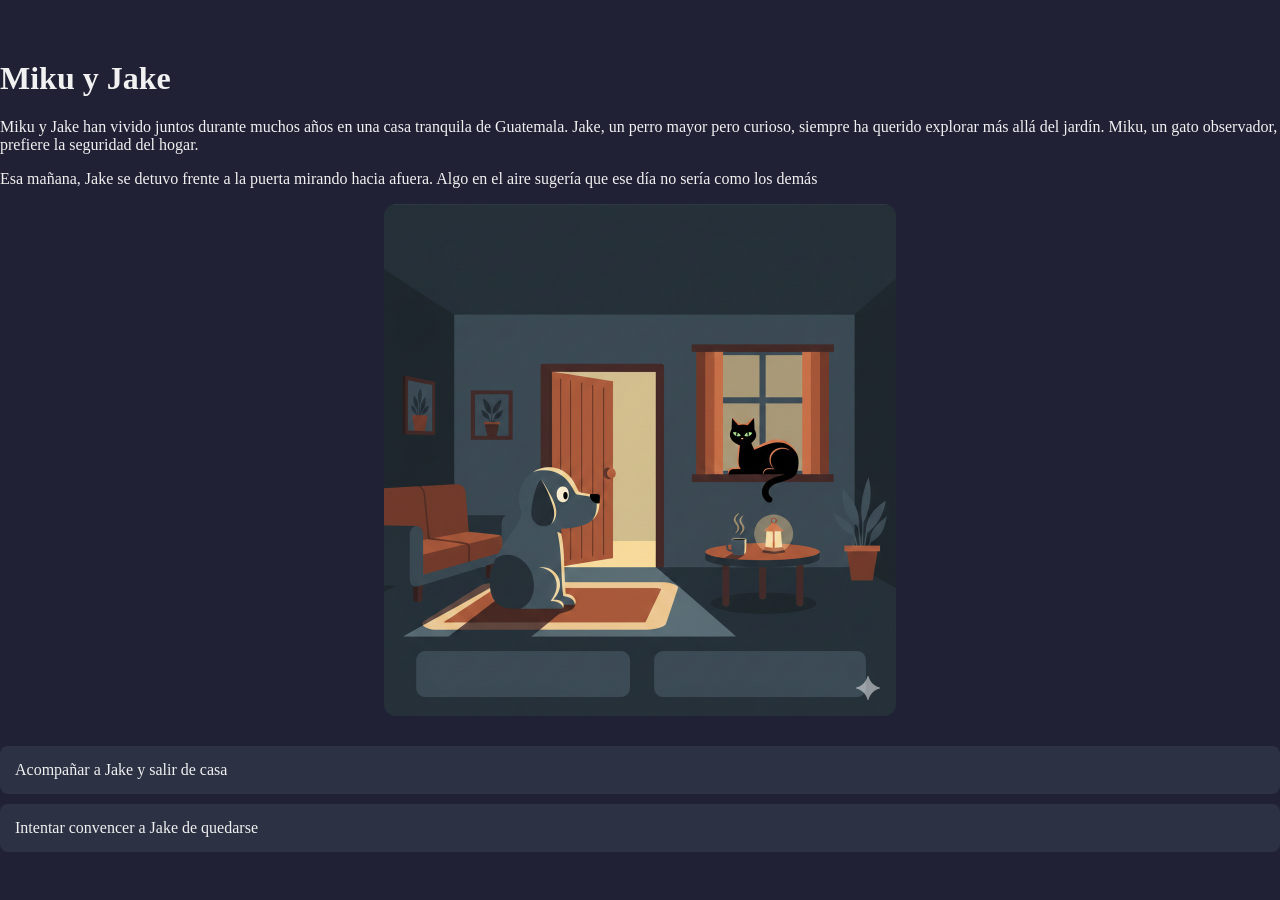
<file: story/index/index.html>
<!DOCTYPE html>
<html lang="es">
<head>
    <meta charset="UTF-8">
    <title> Miku y Jake - diferente</title>
    <link rel="stylesheet" href="../css/styles.css"

</head>

<body class="scene">
    <div class="game-container">

        <h1 class="title">Miku y Jake</h1>

        <p class="dialogue-text">
            Miku y Jake han vivido juntos durante muchos años en una casa tranquila de Guatemala.
            Jake, un perro mayor pero curioso, siempre ha querido explorar más allá del jardín.
            Miku, un gato observador, prefiere la seguridad del hogar.
        </p>
        <p class="dialogue-text">
            Esa mañana, Jake se detuvo frente a la puerta mirando hacia afuera.
            Algo en el aire sugería que ese día no sería como los demás
        </p>
                <img class="story-image" src="../images/follow.png" alt="Miku y Jake en casa">

        <div class="choices">
            <a class="choice-btn" href="../desitions/follow_jake.html">
                Acompañar a Jake y salir de casa
            </a>
            <a class="choice btn" href="../desitions/stay.html">
                Intentar convencer a Jake de quedarse 
            </a>

        </div>
    </div>
</body>
</html>
</file>
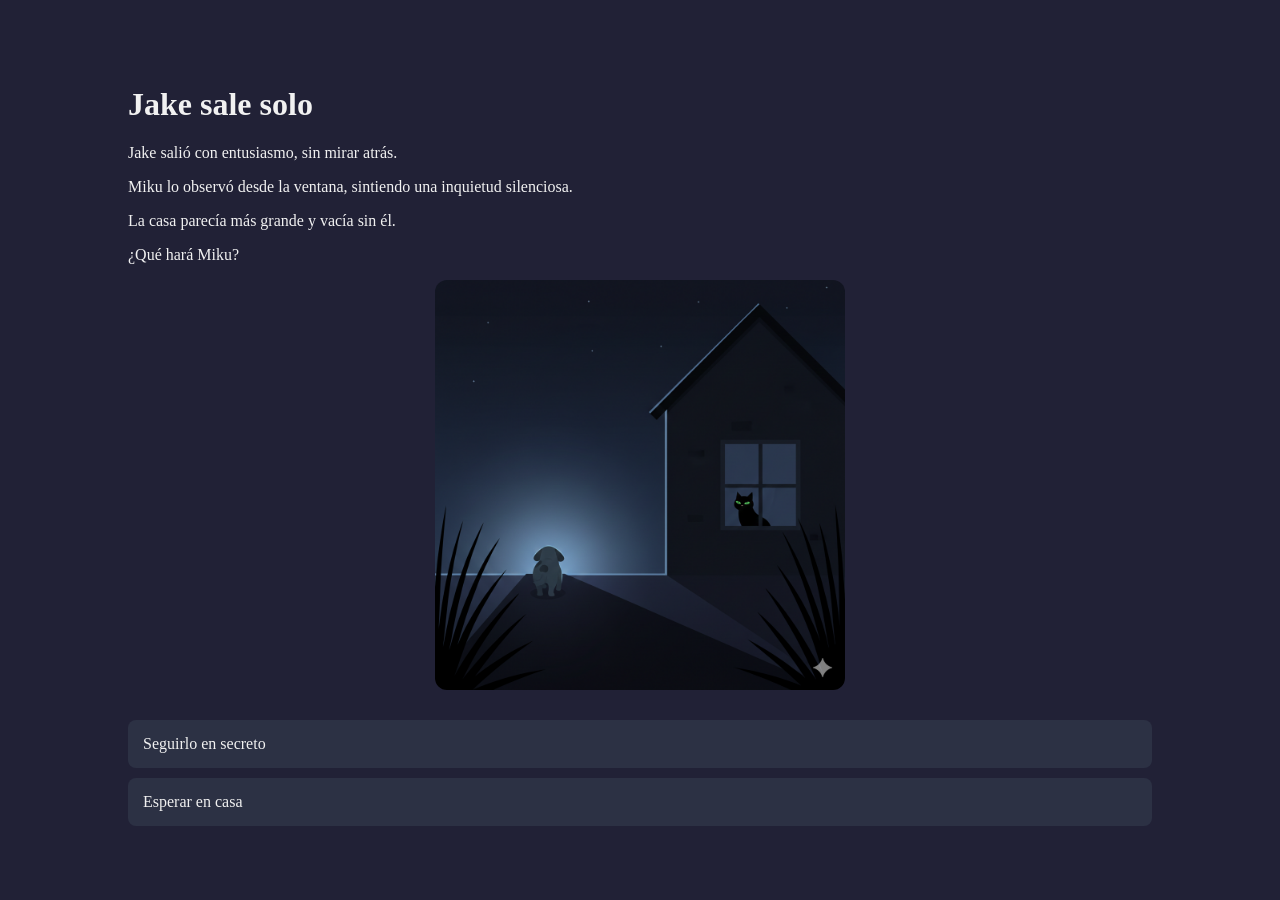
<file: story/desitions/alone.html>
<!DOCTYPE html>
<html lang="es">
<head>
    <meta charset="UTF-8">
    <title>Jake sale solo</title>
    <link rel="stylesheet" href="../css/styles.css">
</head>
<body class="scene">
    <div class="game-container">

        <div class="dialogue-box">
            <h1 class="title">Jake sale solo</h1>

            <p class="dialogue-text">
                Jake salió con entusiasmo,
                sin mirar atrás.
            </p>

            <p class="dialogue-text">
                Miku lo observó desde la ventana,
                sintiendo una inquietud silenciosa.
            </p>

            <p class="dialogue-text">
                La casa parecía más grande y vacía sin él.
            </p>

            <p class="dialogue-text">
                ¿Qué hará Miku?
            </p>
        </div>

        <!-- Imagen -->
        <img class="story-image" src="../images/alone.png" alt="Miku y Jake salen">

        <!-- Opciones disponibles -->
        <div class="choices">
            <a class="choice-btn" href="../finales/final_bueno.html">
                Seguirlo en secreto
            </a>

            <a class="choice-btn" href="../finales/final_neutro.html">
                Esperar en casa
            </a>
        </div>

    </div>
</body>
</html>
</file>
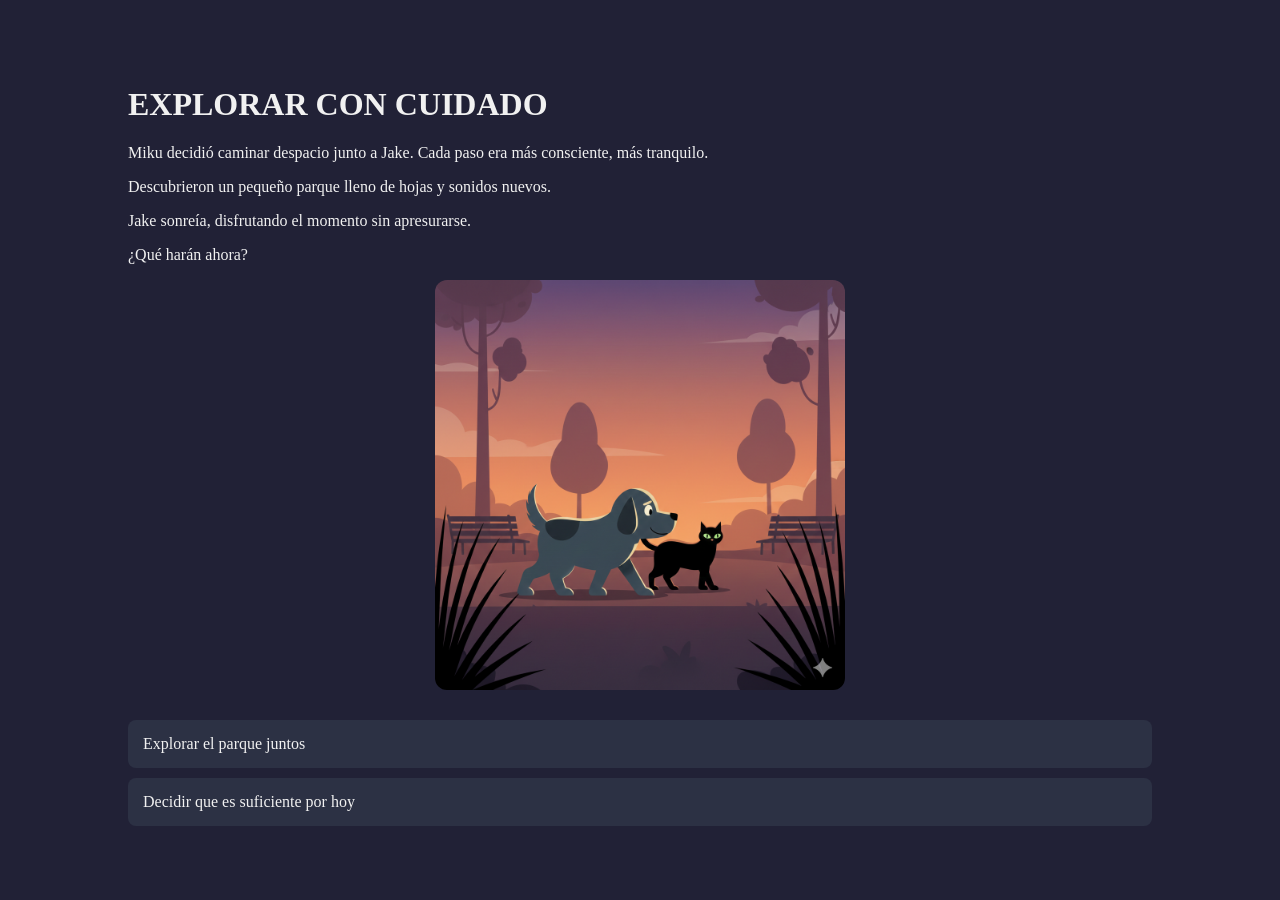
<file: story/desitions/careful.html>
<!DOCTYPE html>
<html lang="es">
<head>
    <meta charset="UTF-8">
    <title>Con Cuidado </title>
    <link rel="stylesheet" href="../css/styles.css">
</head>


<body class="scene">
    <div class="game-container">
        <div class="dialogue-box">

            <h1 class="title">EXPLORAR CON CUIDADO</h1>

            <p class="dialogue-text">
                Miku decidió caminar despacio junto a Jake.
                Cada paso era más consciente, más tranquilo.
            </p>

            <p class="dialogue-text">
                Descubrieron un pequeño parque lleno de hojas
                y sonidos nuevos.
            </p>

            <p class="dialogue-text">
                Jake sonreía, disfrutando el momento sin apresurarse.
            </p>

            <!-- Pregunta que genera la siguiente decisión -->
            <p class="dialogue-text">
                ¿Qué harán ahora?
            </p>
            <img class="story-image" src="../images/careful.png" alt="Miku y Jake salen">


    </div>
    <div class="choices">

            <!-- Ruta hacia el final bueno -->
            <a class="choice-btn" href="../finales/final_bueno.html">
                Explorar el parque juntos
            </a>

            <!-- Ruta hacia el final neutro -->
            <a class="choice-btn" href="../finales/final_neutro.html">
                Decidir que es suficiente por hoy
            </a>

        </div>

    </div>
</body>
</file>
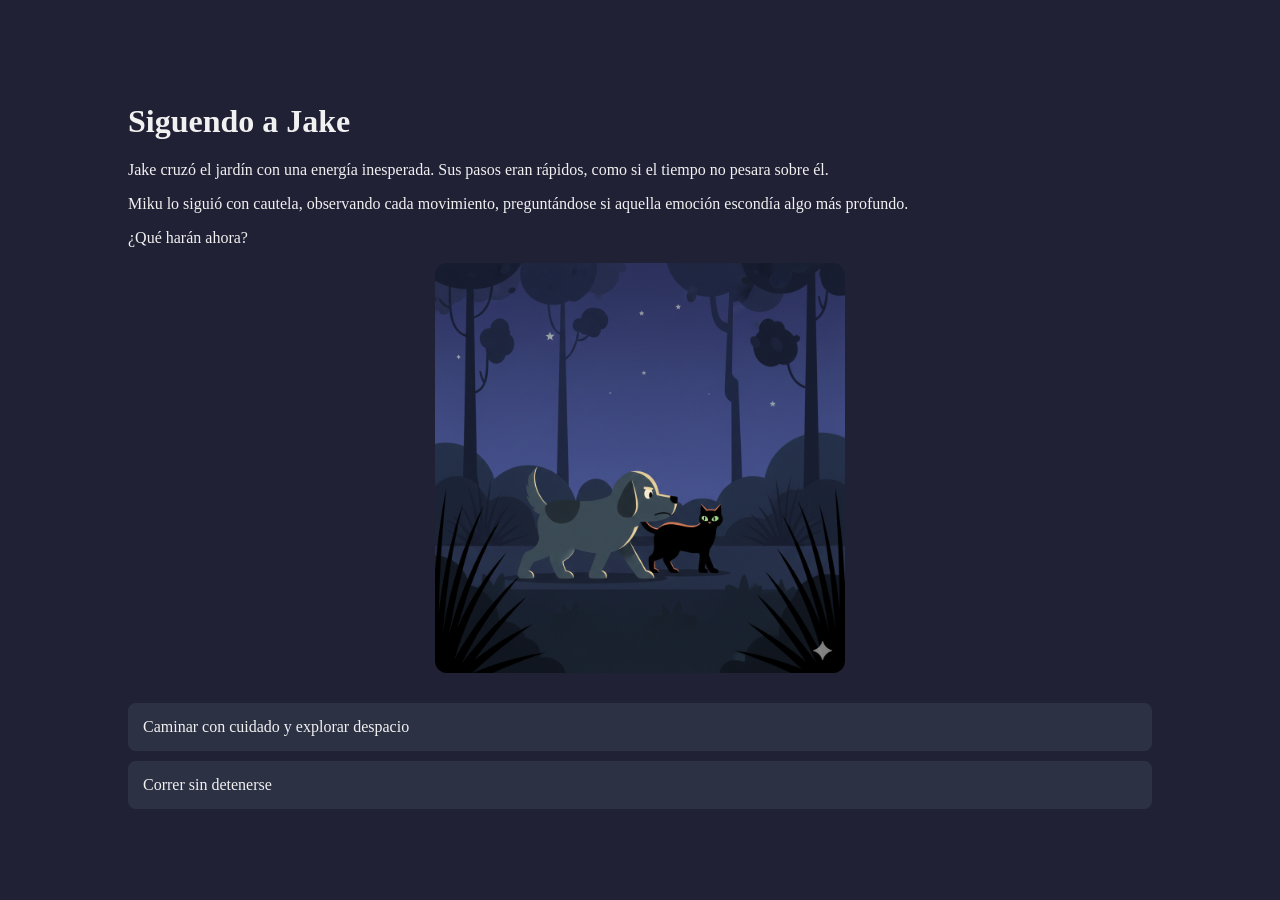
<file: story/desitions/follow_jake.html>
<!DOCTYPE html>
<html lang="es">
<head>
    <meta charset="UTF-8">
    <title> Siguiendo a Jake </title>
    <link rel="stylesheet" href="../css/styles.css">

</head>

<body class="scene">
    <div class="game-container">
        <div class="dialogue-box">
            <h1 class="title">Siguendo a Jake </h1>

            <p class="dialogue-text">
                Jake cruzó el jardín con una energía inesperada.
                Sus pasos eran rápidos, como si el tiempo no pesara sobre él.

            </p>
            <p class="dialogue-text">
                Miku lo siguió con cautela, observando cada movimiento,
                preguntándose si aquella emoción escondía algo más profundo.
                
            </p>
            <p class="dialogue-text">
                ¿Qué harán ahora?
            </p>
        </div>
        <img class="story-image" src="../images/inicio.png" alt="Miku y Jake salen">

        <div class="choices">
            <a class="choice-btn" href="careful.html">
                Caminar con cuidado y explorar despacio
            </a>
            <a class="choice-btn" href="run.html">
                Correr sin detenerse 
            </a>
        </div>

    </div>
</body>
</html>
</file>
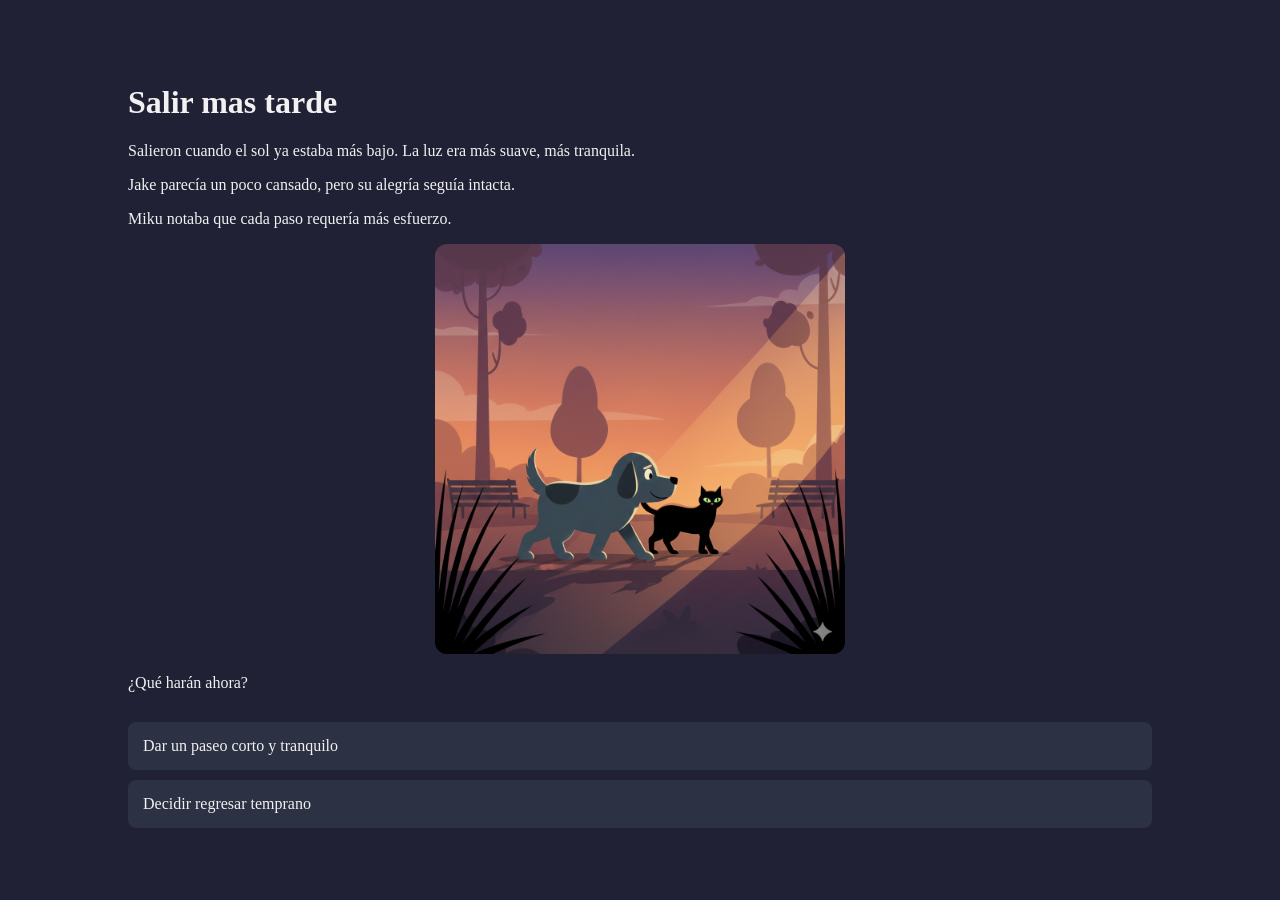
<file: story/desitions/later.html>
<!DOCTYPE html>
<html lang="es">
<head>
    <meta charset="UTF-8">
    <title>Mas tarde </title>
    <link rel="stylesheet" href="../css/styles.css">
</head>

<body class="scene">
    <div class="game-container">
        <div class="dialogue-box">
            <h1 class="title">Salir mas tarde</h1>
            <p class="dialogue-text">
                Salieron cuando el sol ya estaba más bajo.
                La luz era más suave, más tranquila.
            </p>

            <p class="dialogue-text">
                Jake parecía un poco cansado,
                pero su alegría seguía intacta.
            </p>

            <p class="dialogue-text">
                Miku notaba que cada paso requería más esfuerzo.
            </p>
                            <img class="story-image" src="../images/later.png" alt="Miku y Jake salen">

            <!-- Pregunta -->
            <p class="dialogue-text">
                ¿Qué harán ahora?
            </p>
        </div>
        <div class="choices">

            <!-- Ambas rutas conducen al final neutro -->
            <a class="choice-btn" href="../finales/final_neutro.html">
                Dar un paseo corto y tranquilo
            </a>

            <a class="choice-btn" href="../finales/final_neutro.html">
                Decidir regresar temprano
            </a>

        </div>

    </div>
</body>
</file>
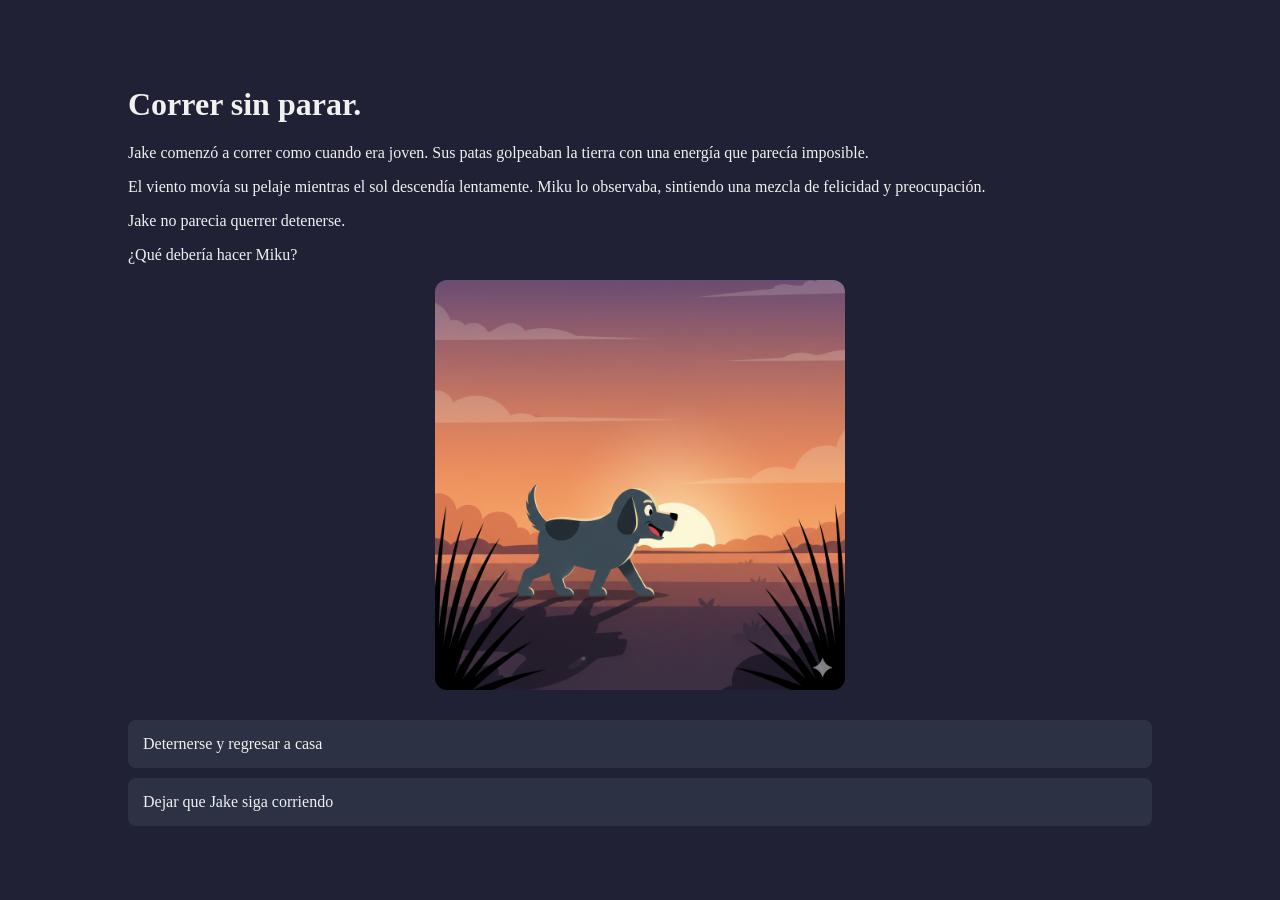
<file: story/desitions/run.html>
<!DOCTYPE html>
<html lang="es">
<head>
    <meta charset="UTF-8">
    <title>Correr sin parar</title>
    <link rel="stylesheet" href="../css/styles.css">
</head>

<body class="scene">
    <div class="game-container">
        <div class="dialogue-box">
            <h1 class="title"> Correr sin parar.
            </h1>
                <p class="dialogue-text">
                    Jake comenzó a correr como cuando era joven.
                Sus patas golpeaban la tierra con una energía que parecía imposible.
                </p>
                <p class="dialogue-text">
                     El viento movía su pelaje mientras el sol descendía lentamente.
                Miku lo observaba, sintiendo una mezcla de felicidad y preocupación.
                </p>

                <p class="dialogue-text">
                    Jake no parecia querrer detenerse.
                </p>
                <p class="dialogue-text">
                    ¿Qué debería hacer Miku?

                </p>
                <img class="story-image" src="../images/run.png" alt="Miku y Jake en casa">


        </div>
        <div class="choices">
            <a class="choice-btn" href="../finales/final_bueno.html">
                Deternerse y regresar a casa
            </a>
            <a class="choice-btn" href="../finales/final_malo.html">
                Dejar que Jake siga corriendo 
            </a>
        </div>
    </div>
</body>
</file>
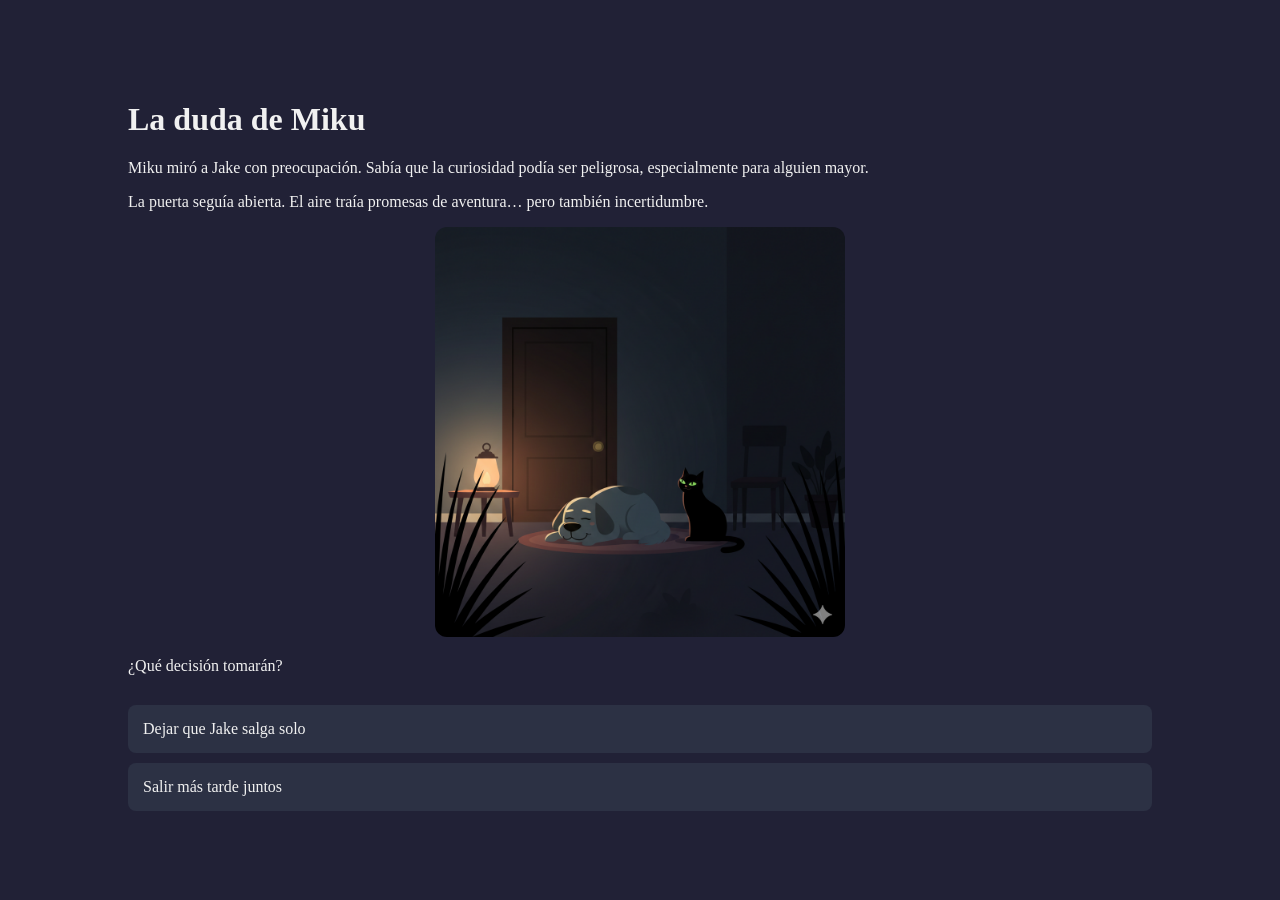
<file: story/desitions/stay.html>
<!DOCTYPE html>
<html lang="es">
<head>
    <meta charset="UTF-8">
    <title>Correr sin parar</title>
    <link rel="stylesheet" href="../css/styles.css">
</head>
<body class="scene">
    <div class="dialogue-box">
        <h1 class="title">La duda de Miku</h1>
        <p class="dialogue-text">
            Miku miró a Jake con preocupación.
                Sabía que la curiosidad podía ser peligrosa,
                especialmente para alguien mayor.
        </p>
        <p class="dialogue-text">
                La puerta seguía abierta.
                El aire traía promesas de aventura…
                pero también incertidumbre.
            </p>
            <img class="story-image" src="../images/quedarse.png" alt="Miku y Jake salen">

            <!--pregunta --> 
            <p class="dialogue-text">
                ¿Qué decisión tomarán?
            </p>
            <!-- Opciones disponibles -->
        <div class="choices">

            <a class="choice-btn" href="../desitions/alone.html">
                Dejar que Jake salga solo
            </a>

            <a class="choice-btn" href="../desitions/later.html">
                Salir más tarde juntos
            </a>

        </div>
    </div>
</body>
</file>
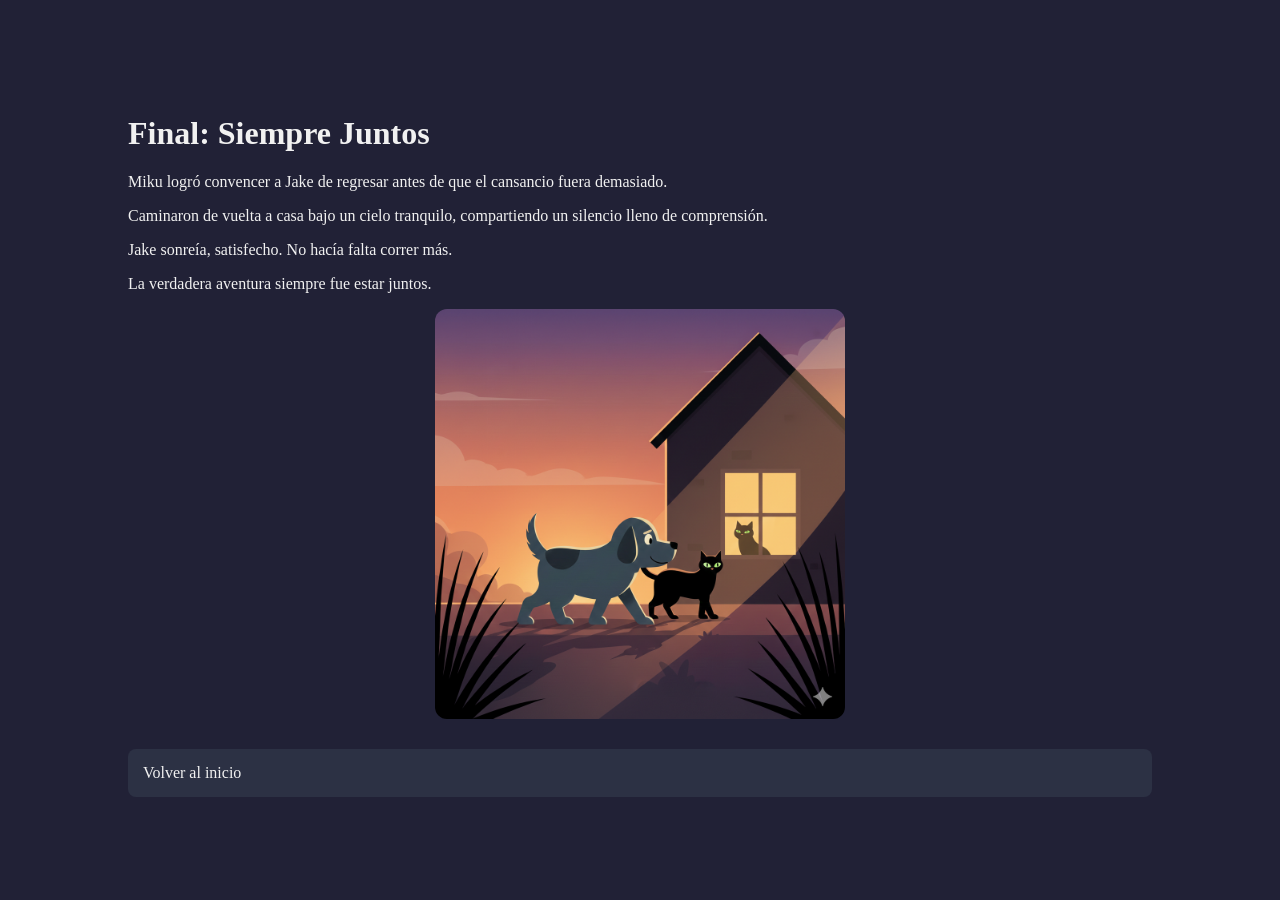
<file: story/finales/final_bueno.html>
<!DOCTYPE html>
<html lang="es">
<head>
    <meta charset="UTF-8">
    <title>Final Bueno - Siempre Juntos</title>
    <link rel="stylesheet" href="../css/styles.css">
</head>

<div class="game-container">
    <div class="dialogue-box">
        <h1 class="title">Final: Siempre Juntos</h1>
        <p class="dialogue-tex">
              Miku logró convencer a Jake de regresar antes de que el cansancio fuera demasiado.

        </p>
        <p class="dialogue-text">
                Caminaron de vuelta a casa bajo un cielo tranquilo,
                compartiendo un silencio lleno de comprensión.
            </p>

            <p class="dialogue-text">
                Jake sonreía, satisfecho.
                No hacía falta correr más.
            </p>

            <p class="dialogue-text">
                La verdadera aventura siempre fue estar juntos.
            </p>
               <img class="story-image" src="../images/bueno.png" alt="Miku y Jake salen">

    </div>
    <!-- Opción para reiniciar la historia -->
     <div class="choices">
        <a class="choice-btn" href="../index/index.html">
            Volver al inicio 
        </a>
     </div>
</div>

</body>
</html>
</file>
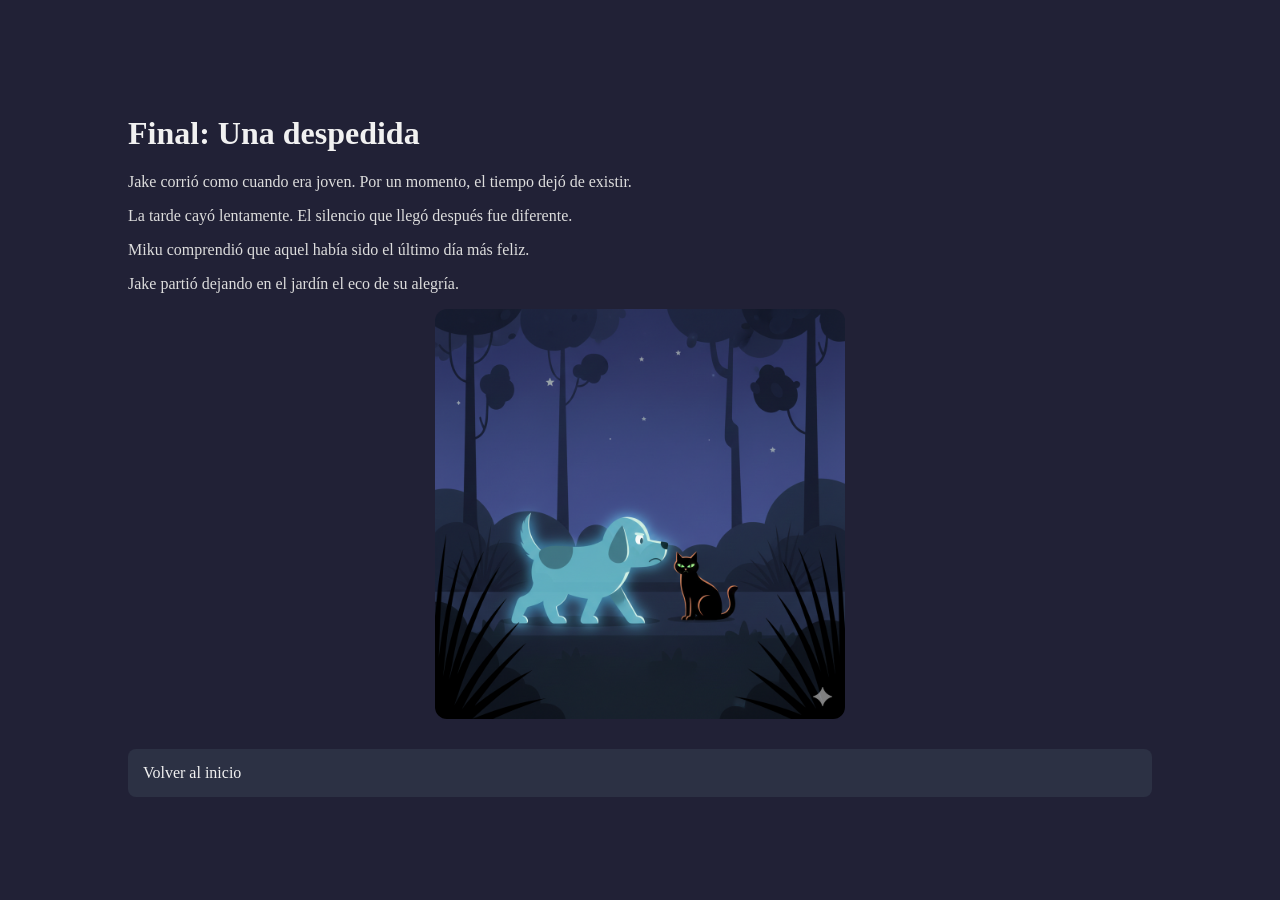
<file: story/finales/final_malo.html>
<!DOCTYPE html>
<html lang="es">
<head>
    <meta charset="UTF-8">
    <title>Final Malo - Una Despedida </title>
    <link rel="stylesheet" href="../css/styles.css">
</head>

<body class="scene bad-ending">
    <div class="game-container">
        <div class="dialogue-box">
            <h1 class="title"> Final: Una despedida </h1>
            <p class="dialogue-text">
                Jake corrió como cuando era joven.
                Por un momento, el tiempo dejó de existir.
            </p>
            <p class="dialogue-text">
                La tarde cayó lentamente.
                El silencio que llegó después fue diferente.
            </p>

            <p class="dialogue-text">
                Miku comprendió que aquel había sido el último día más feliz.
            </p>

            <p class="dialogue-text">
                Jake partió dejando en el jardín el eco de su alegría.
            </p>
                   <img class="story-image" src="../images/bad.png" alt="Miku y Jake salen">

        </div>
        <!-- Opción para reiniciar -->
         <div class="choices">

            <a class="choice-btn" href="../index/index.html">
                Volver al inicio
            </a>
         </div>
    </div>
</body>
</html>
</file>
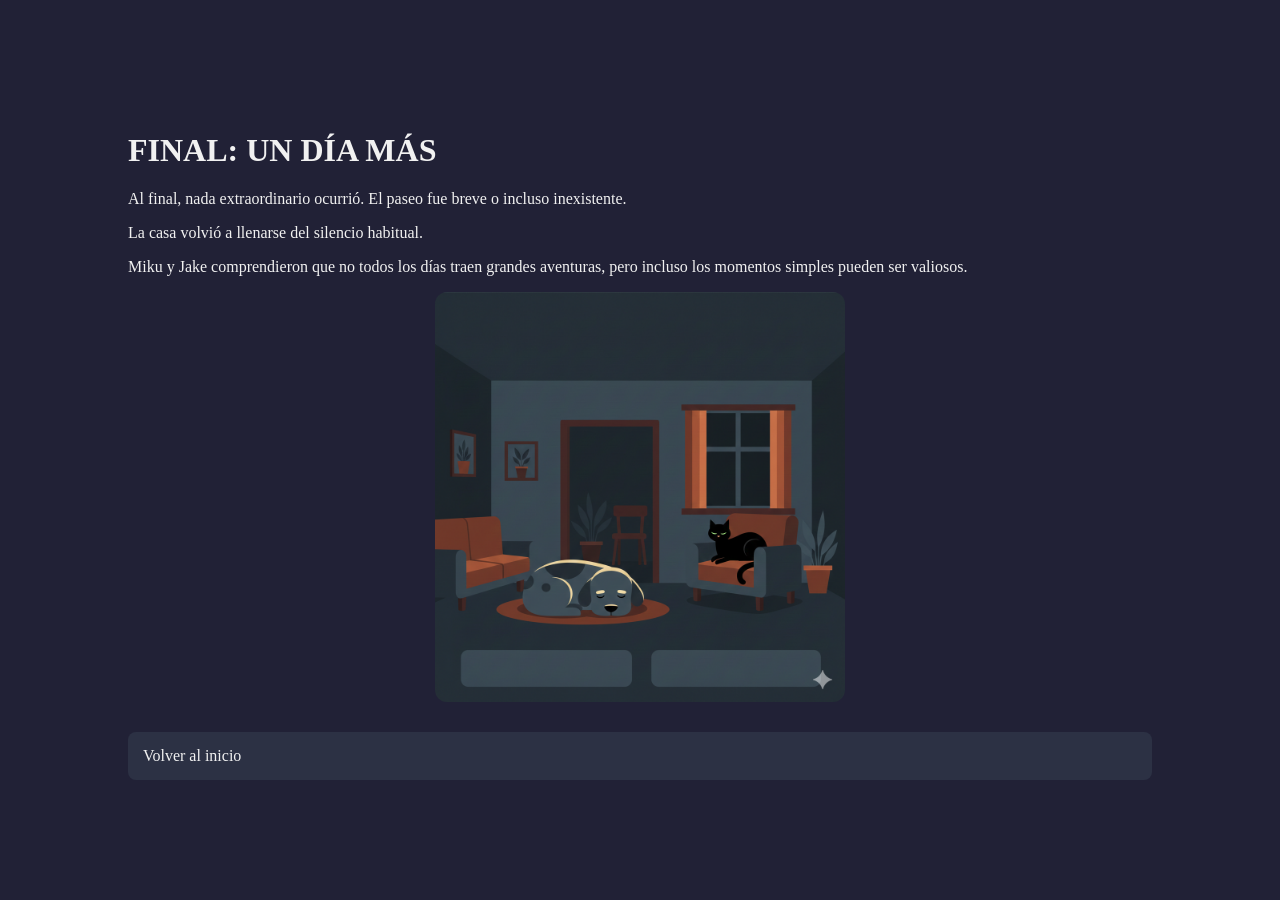
<file: story/finales/final_neutro.html>
<!DOCTYPE html>
<html lang="es">
<head>
    <meta charset="UTF-8">
    <title>Final Neutro - Un Un día más  </title>
    <link rel="stylesheet" href="../css/styles.css">
</head>

<body class="scene">

    <div class="game-container">

        <!-- Caja narrativa del desenlace -->
        <div class="dialogue-box">

            <h1 class="title">FINAL: UN DÍA MÁS</h1>

            <p class="dialogue-text">
                Al final, nada extraordinario ocurrió.
                El paseo fue breve o incluso inexistente.
            </p>

            <p class="dialogue-text">
                La casa volvió a llenarse del silencio habitual.
            </p>

            <p class="dialogue-text">
                Miku y Jake comprendieron que no todos los días traen grandes aventuras,
                pero incluso los momentos simples pueden ser valiosos.
            </p>

        </div>
               <img class="story-image" src="../images/neutro.png" alt="Miku y Jake salen">

        <!-- Opción para reiniciar la historia -->
        <div class="choices">

            <a class="choice-btn" href="../index/index.html">
                Volver al inicio
            </a>

        </div>
    </div>

</body>

</html>
</file>
<file: story/css/styles.css>
body {
    margin: 0;
    background-color: #212136;
    font-family: 'Georgia', serif;
    color: #f1f1f1;
    display: flex;
    justify-content: center;
    align-items: center;
    min-height: 100vh;
}

.game-screen {
    width: 80%;
    max-width: 900px;
}

.dialog-box {
    background-color: #1c1f2b;
    padding: 40px;
    border-radius: 12px;
    box-shadow: 0 0 25px rgba(0,0,0,0.6);
    animation: fadeIn 1s ease-in-out;
}

.dialog-box h1 {
    margin-top: 0;
    font-size: 2rem;
}

.choices {
    margin-top: 30px;
    display: flex;
    flex-direction: column;
}

.choices a {
    text-decoration: none;
    background-color: #2c3144;
    color: #f1f1f1;
    padding: 15px;
    margin-bottom: 10px;
    border-radius: 8px;
    transition: all 0.3s ease;
}

.choices a:hover {
    background-color: #4e5cff;
    transform: translateX(10px);
}

@keyframes fadeIn {
    from {
        opacity: 0;
        transform: translateY(15px);
    }
    to {
        opacity: 1;
        transform: translateY(0);
    }
}
.bad-ending .dialogue-box {
    border-color: #ff4444;
}

.bad-ending .dialogue-text {
    color: #dddddd;
}
.story-image {
    width: 40%;          /* ocupa 40% del contenedor */
    aspect-ratio: 1 / 1; /* hace que sea cuadrado */
    object-fit: cover;   /* recorta sin deformar */
    display: block;
    margin: 0 auto 20px auto;
    border-radius: 12px;
}
</file>
